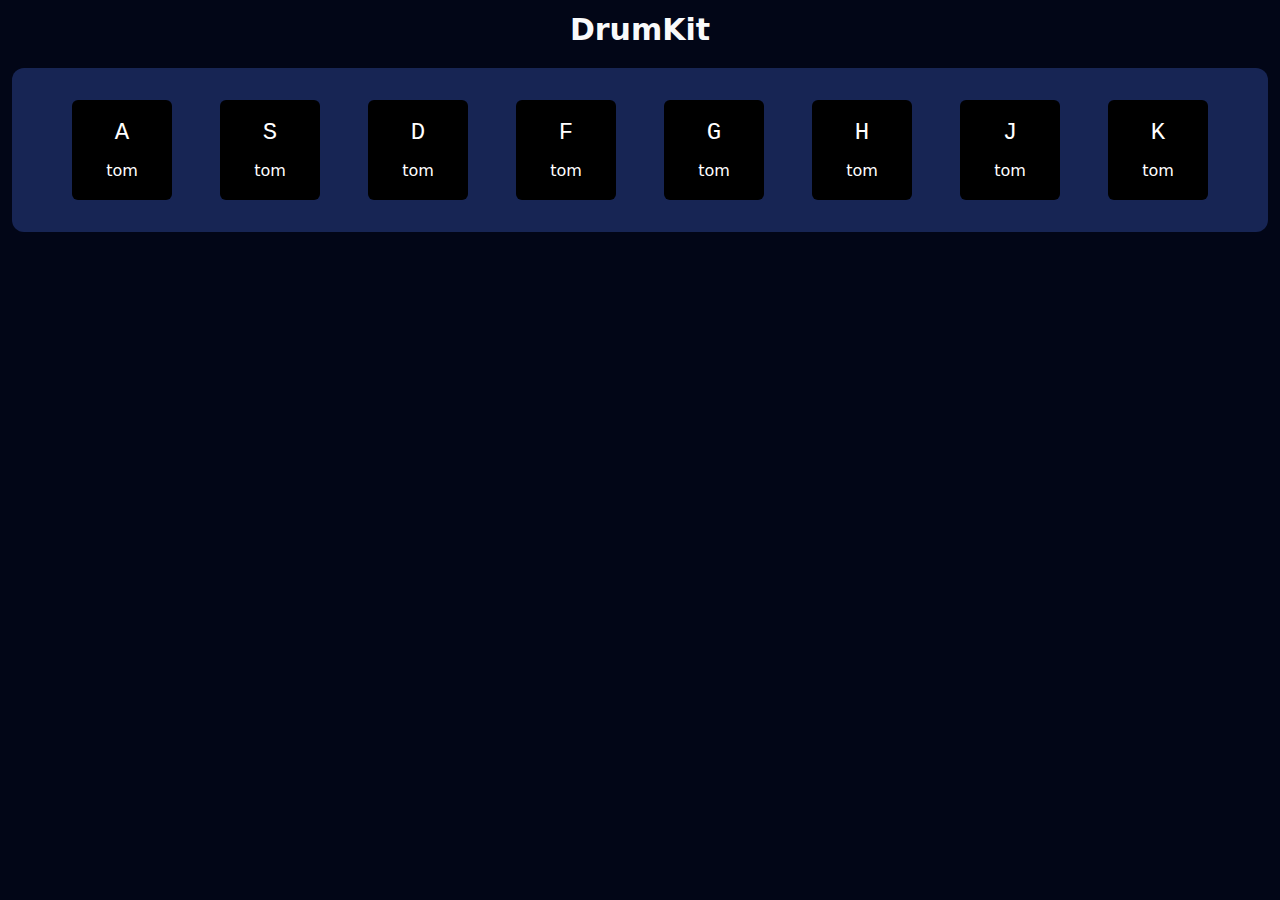
<file: index.html>
<!DOCTYPE html>
<html lang="en">
<head>
    <meta charset="UTF-8">
    <meta name="viewport" content="width=device-width, initial-scale=1.0">
    <link rel="stylesheet" href="./stylesheet.css">
    <title>DrumKit Sound</title>
</head>
<body class="bg-slate-950 p-3 space-y-5">
    <h1 class="text-3xl font-extrabold text-center text-gray-50 ">DrumKit</h1>
    <div class="flex items-center flex-wrap justify-evenly bg-blue-950 p-8 rounded-xl gap-5">
        
        <div data-key="65" class="key beatbox " tabindex="1">
            <kbd class="text-2xl">A</kbd>
            <span>tom</span>
        </div>
        <div data-key="83" class="key beatbox" tabindex="2">
            <kbd class="text-2xl">S</kbd>
            <span>tom</span>
        </div>
        <div data-key="68" class="key beatbox" tabindex="3">
            <kbd class="text-2xl">D</kbd>
            <span>tom</span>
        </div>
        <div data-key="70" class="key beatbox" tabindex="4">
            <kbd class="text-2xl">F</kbd>
            <span>tom</span>
        </div>
        <div data-key="71" class="key beatbox" tabindex="5">
            <kbd class="text-2xl">G</kbd>
            <span>tom</span>
        </div>
        <div data-key="72" class="key beatbox" tabindex="6">
            <kbd class="text-2xl">H</kbd>
            <span>tom</span>
        </div>
        <div data-key="74" class="key beatbox" tabindex="7">
            <kbd class="text-2xl">J</kbd>
            <span>tom</span>
        </div>
        <div data-key="75" class="key beatbox" tabindex="8">
            <kbd class="text-2xl">K</kbd>
            <span>tom</span>
        </div>
       
    </div>

    <!--  all the audion track -->
    <audio data-key="65" src="./cymbal-crash-7-167701.mp3"></audio>
    <audio data-key="83" src="./mixkit-bad-joke-drums-2893.wav"></audio>
    <audio data-key="68" src="./mixkit-bass-guitar-single-note-2331.wav"></audio>
    <audio data-key="70" src="./mixkit-deep-horror-drum-556.wav"></audio>
    <audio data-key="71" src="./mixkit-guitar-string-tone-2326.wav"></audio>
    <audio data-key="72" src="./mixkit-sleigh-bells-584.wav"></audio>
    <audio data-key="74" src="./mixkit-tribal-dry-drum-558.wav"></audio>
    <audio data-key="75" src="./cymbal-crash-1-167695.mp3"></audio>

    <script>
        function playSound(e){
            const audio= document.querySelector(`audio[data-key="${event.keyCode}"]`);
            const box=document.querySelector(`.key[data-key="${event.keyCode}"]`);
            if(!audio) return;
            box.classList.add("playing");
            audio.currentTime=0; // rewind to the start of the track
            audio.play();
        }
        
        // select all the box and remove playing class when transition end
        
        function removeTransition(e){
            if(e.propertyName !=="transform") return ;
            this.classList.remove("playing");
        }
        
        window.addEventListener("keydown",playSound);
        
        const boxes =document.querySelectorAll(".key");
        boxes.forEach(box=>{
            box.addEventListener("transitionend",removeTransition);
        })

    </script>
</body>
</html>
</file>
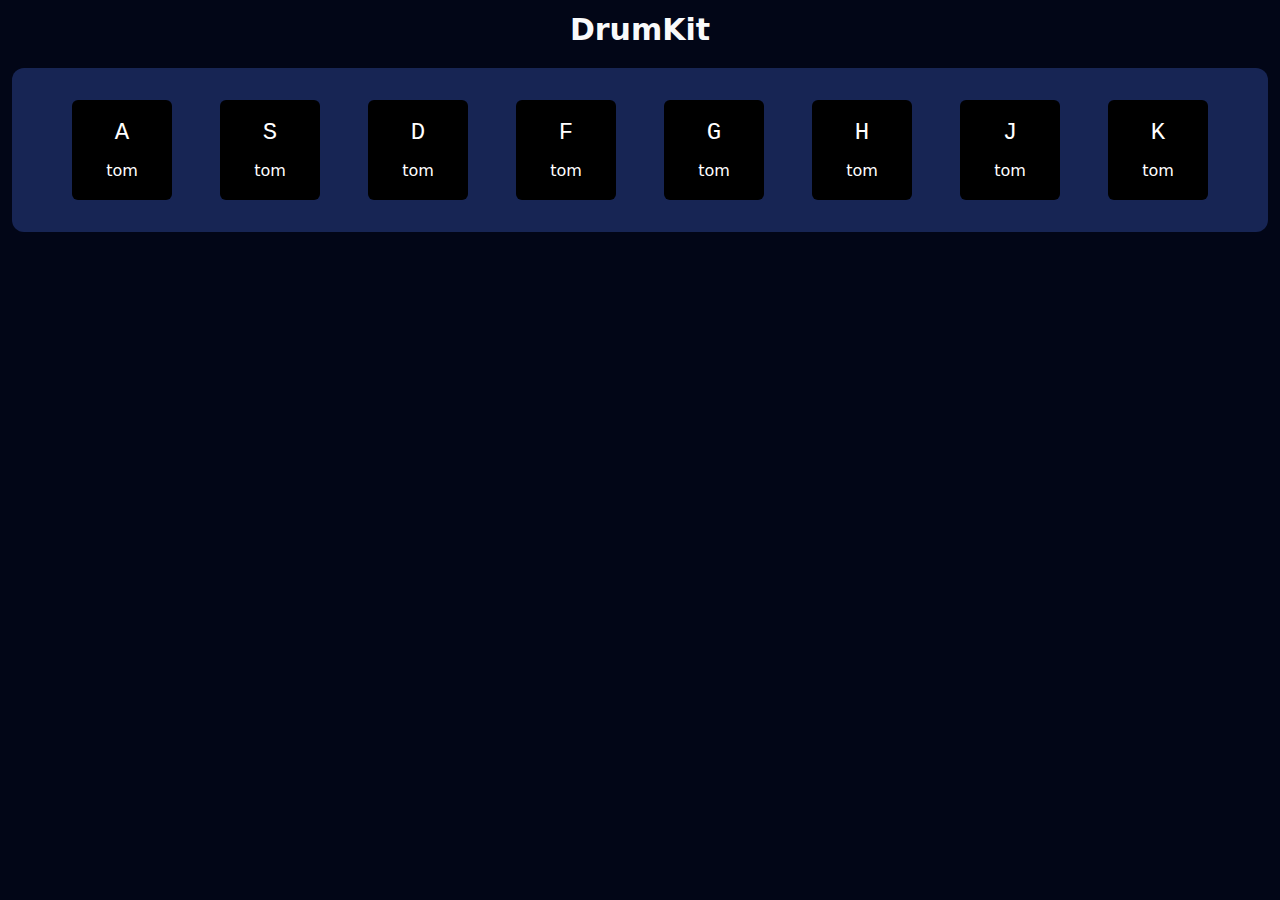
<file: drumkit.html>
<!DOCTYPE html>
<html lang="en">
<head>
    <meta charset="UTF-8">
    <meta name="viewport" content="width=device-width, initial-scale=1.0">
    <link rel="stylesheet" href="./stylesheet.css">
    <title>DrumKit Sound</title>
</head>
<body class="bg-slate-950 p-3 space-y-5">
    <h1 class="text-3xl font-extrabold text-center text-gray-50 ">DrumKit</h1>
    <div class="flex items-center flex-wrap justify-evenly bg-blue-950 p-8 rounded-xl gap-5">
        
        <div data-key="65" class="key beatbox " tabindex="1">
            <kbd class="text-2xl">A</kbd>
            <span>tom</span>
        </div>
        <div data-key="83" class="key beatbox" tabindex="2">
            <kbd class="text-2xl">S</kbd>
            <span>tom</span>
        </div>
        <div data-key="68" class="key beatbox" tabindex="3">
            <kbd class="text-2xl">D</kbd>
            <span>tom</span>
        </div>
        <div data-key="70" class="key beatbox" tabindex="4">
            <kbd class="text-2xl">F</kbd>
            <span>tom</span>
        </div>
        <div data-key="71" class="key beatbox" tabindex="5">
            <kbd class="text-2xl">G</kbd>
            <span>tom</span>
        </div>
        <div data-key="72" class="key beatbox" tabindex="6">
            <kbd class="text-2xl">H</kbd>
            <span>tom</span>
        </div>
        <div data-key="74" class="key beatbox" tabindex="7">
            <kbd class="text-2xl">J</kbd>
            <span>tom</span>
        </div>
        <div data-key="75" class="key beatbox" tabindex="8">
            <kbd class="text-2xl">K</kbd>
            <span>tom</span>
        </div>
       
    </div>

    <!--  all the audion track -->
    <audio data-key="65" src="./cymbal-crash-7-167701.mp3"></audio>
    <audio data-key="83" src="./mixkit-bad-joke-drums-2893.wav"></audio>
    <audio data-key="68" src="./mixkit-bass-guitar-single-note-2331.wav"></audio>
    <audio data-key="70" src="./mixkit-deep-horror-drum-556.wav"></audio>
    <audio data-key="71" src="./mixkit-guitar-string-tone-2326.wav"></audio>
    <audio data-key="72" src="./mixkit-sleigh-bells-584.wav"></audio>
    <audio data-key="74" src="./mixkit-tribal-dry-drum-558.wav"></audio>
    <audio data-key="75" src="./cymbal-crash-1-167695.mp3"></audio>

    <script>
        function playSound(e){
            const audio= document.querySelector(`audio[data-key="${event.keyCode}"]`);
            const box=document.querySelector(`.key[data-key="${event.keyCode}"]`);
            if(!audio) return;
            box.classList.add("playing");
            audio.currentTime=0; // rewind to the start of the track
            audio.play();
        }
        
        // select all the box and remove playing class when transition end
        
        function removeTransition(e){
            if(e.propertyName !=="transform") return ;
            this.classList.remove("playing");
        }
        
        window.addEventListener("keydown",playSound);
        
        const boxes =document.querySelectorAll(".key");
        boxes.forEach(box=>{
            box.addEventListener("transitionend",removeTransition);
        })

    </script>
</body>
</html>
</file>
<file: stylesheet.css>
/*
! tailwindcss v3.3.5 | MIT License | https://tailwindcss.com
*/

/*
1. Prevent padding and border from affecting element width. (https://github.com/mozdevs/cssremedy/issues/4)
2. Allow adding a border to an element by just adding a border-width. (https://github.com/tailwindcss/tailwindcss/pull/116)
*/

*,
::before,
::after {
  box-sizing: border-box;
  /* 1 */
  border-width: 0;
  /* 2 */
  border-style: solid;
  /* 2 */
  border-color: #e5e7eb;
  /* 2 */
}

::before,
::after {
  --tw-content: '';
}

/*
1. Use a consistent sensible line-height in all browsers.
2. Prevent adjustments of font size after orientation changes in iOS.
3. Use a more readable tab size.
4. Use the user's configured `sans` font-family by default.
5. Use the user's configured `sans` font-feature-settings by default.
6. Use the user's configured `sans` font-variation-settings by default.
*/

html {
  line-height: 1.5;
  /* 1 */
  -webkit-text-size-adjust: 100%;
  /* 2 */
  -moz-tab-size: 4;
  /* 3 */
  -o-tab-size: 4;
     tab-size: 4;
  /* 3 */
  font-family: ui-sans-serif, system-ui, -apple-system, BlinkMacSystemFont, "Segoe UI", Roboto, "Helvetica Neue", Arial, "Noto Sans", sans-serif, "Apple Color Emoji", "Segoe UI Emoji", "Segoe UI Symbol", "Noto Color Emoji";
  /* 4 */
  font-feature-settings: normal;
  /* 5 */
  font-variation-settings: normal;
  /* 6 */
}

/*
1. Remove the margin in all browsers.
2. Inherit line-height from `html` so users can set them as a class directly on the `html` element.
*/

body {
  margin: 0;
  /* 1 */
  line-height: inherit;
  /* 2 */
}

/*
1. Add the correct height in Firefox.
2. Correct the inheritance of border color in Firefox. (https://bugzilla.mozilla.org/show_bug.cgi?id=190655)
3. Ensure horizontal rules are visible by default.
*/

hr {
  height: 0;
  /* 1 */
  color: inherit;
  /* 2 */
  border-top-width: 1px;
  /* 3 */
}

/*
Add the correct text decoration in Chrome, Edge, and Safari.
*/

abbr:where([title]) {
  -webkit-text-decoration: underline dotted;
          text-decoration: underline dotted;
}

/*
Remove the default font size and weight for headings.
*/

h1,
h2,
h3,
h4,
h5,
h6 {
  font-size: inherit;
  font-weight: inherit;
}

/*
Reset links to optimize for opt-in styling instead of opt-out.
*/

a {
  color: inherit;
  text-decoration: inherit;
}

/*
Add the correct font weight in Edge and Safari.
*/

b,
strong {
  font-weight: bolder;
}

/*
1. Use the user's configured `mono` font family by default.
2. Correct the odd `em` font sizing in all browsers.
*/

code,
kbd,
samp,
pre {
  font-family: ui-monospace, SFMono-Regular, Menlo, Monaco, Consolas, "Liberation Mono", "Courier New", monospace;
  /* 1 */
  font-size: 1em;
  /* 2 */
}

/*
Add the correct font size in all browsers.
*/

small {
  font-size: 80%;
}

/*
Prevent `sub` and `sup` elements from affecting the line height in all browsers.
*/

sub,
sup {
  font-size: 75%;
  line-height: 0;
  position: relative;
  vertical-align: baseline;
}

sub {
  bottom: -0.25em;
}

sup {
  top: -0.5em;
}

/*
1. Remove text indentation from table contents in Chrome and Safari. (https://bugs.chromium.org/p/chromium/issues/detail?id=999088, https://bugs.webkit.org/show_bug.cgi?id=201297)
2. Correct table border color inheritance in all Chrome and Safari. (https://bugs.chromium.org/p/chromium/issues/detail?id=935729, https://bugs.webkit.org/show_bug.cgi?id=195016)
3. Remove gaps between table borders by default.
*/

table {
  text-indent: 0;
  /* 1 */
  border-color: inherit;
  /* 2 */
  border-collapse: collapse;
  /* 3 */
}

/*
1. Change the font styles in all browsers.
2. Remove the margin in Firefox and Safari.
3. Remove default padding in all browsers.
*/

button,
input,
optgroup,
select,
textarea {
  font-family: inherit;
  /* 1 */
  font-feature-settings: inherit;
  /* 1 */
  font-variation-settings: inherit;
  /* 1 */
  font-size: 100%;
  /* 1 */
  font-weight: inherit;
  /* 1 */
  line-height: inherit;
  /* 1 */
  color: inherit;
  /* 1 */
  margin: 0;
  /* 2 */
  padding: 0;
  /* 3 */
}

/*
Remove the inheritance of text transform in Edge and Firefox.
*/

button,
select {
  text-transform: none;
}

/*
1. Correct the inability to style clickable types in iOS and Safari.
2. Remove default button styles.
*/

button,
[type='button'],
[type='reset'],
[type='submit'] {
  -webkit-appearance: button;
  /* 1 */
  background-color: transparent;
  /* 2 */
  background-image: none;
  /* 2 */
}

/*
Use the modern Firefox focus style for all focusable elements.
*/

:-moz-focusring {
  outline: auto;
}

/*
Remove the additional `:invalid` styles in Firefox. (https://github.com/mozilla/gecko-dev/blob/2f9eacd9d3d995c937b4251a5557d95d494c9be1/layout/style/res/forms.css#L728-L737)
*/

:-moz-ui-invalid {
  box-shadow: none;
}

/*
Add the correct vertical alignment in Chrome and Firefox.
*/

progress {
  vertical-align: baseline;
}

/*
Correct the cursor style of increment and decrement buttons in Safari.
*/

::-webkit-inner-spin-button,
::-webkit-outer-spin-button {
  height: auto;
}

/*
1. Correct the odd appearance in Chrome and Safari.
2. Correct the outline style in Safari.
*/

[type='search'] {
  -webkit-appearance: textfield;
  /* 1 */
  outline-offset: -2px;
  /* 2 */
}

/*
Remove the inner padding in Chrome and Safari on macOS.
*/

::-webkit-search-decoration {
  -webkit-appearance: none;
}

/*
1. Correct the inability to style clickable types in iOS and Safari.
2. Change font properties to `inherit` in Safari.
*/

::-webkit-file-upload-button {
  -webkit-appearance: button;
  /* 1 */
  font: inherit;
  /* 2 */
}

/*
Add the correct display in Chrome and Safari.
*/

summary {
  display: list-item;
}

/*
Removes the default spacing and border for appropriate elements.
*/

blockquote,
dl,
dd,
h1,
h2,
h3,
h4,
h5,
h6,
hr,
figure,
p,
pre {
  margin: 0;
}

fieldset {
  margin: 0;
  padding: 0;
}

legend {
  padding: 0;
}

ol,
ul,
menu {
  list-style: none;
  margin: 0;
  padding: 0;
}

/*
Reset default styling for dialogs.
*/

dialog {
  padding: 0;
}

/*
Prevent resizing textareas horizontally by default.
*/

textarea {
  resize: vertical;
}

/*
1. Reset the default placeholder opacity in Firefox. (https://github.com/tailwindlabs/tailwindcss/issues/3300)
2. Set the default placeholder color to the user's configured gray 400 color.
*/

input::-moz-placeholder, textarea::-moz-placeholder {
  opacity: 1;
  /* 1 */
  color: #9ca3af;
  /* 2 */
}

input::placeholder,
textarea::placeholder {
  opacity: 1;
  /* 1 */
  color: #9ca3af;
  /* 2 */
}

/*
Set the default cursor for buttons.
*/

button,
[role="button"] {
  cursor: pointer;
}

/*
Make sure disabled buttons don't get the pointer cursor.
*/

:disabled {
  cursor: default;
}

/*
1. Make replaced elements `display: block` by default. (https://github.com/mozdevs/cssremedy/issues/14)
2. Add `vertical-align: middle` to align replaced elements more sensibly by default. (https://github.com/jensimmons/cssremedy/issues/14#issuecomment-634934210)
   This can trigger a poorly considered lint error in some tools but is included by design.
*/

img,
svg,
video,
canvas,
audio,
iframe,
embed,
object {
  display: block;
  /* 1 */
  vertical-align: middle;
  /* 2 */
}

/*
Constrain images and videos to the parent width and preserve their intrinsic aspect ratio. (https://github.com/mozdevs/cssremedy/issues/14)
*/

img,
video {
  max-width: 100%;
  height: auto;
}

/* Make elements with the HTML hidden attribute stay hidden by default */

[hidden] {
  display: none;
}

*, ::before, ::after {
  --tw-border-spacing-x: 0;
  --tw-border-spacing-y: 0;
  --tw-translate-x: 0;
  --tw-translate-y: 0;
  --tw-rotate: 0;
  --tw-skew-x: 0;
  --tw-skew-y: 0;
  --tw-scale-x: 1;
  --tw-scale-y: 1;
  --tw-pan-x:  ;
  --tw-pan-y:  ;
  --tw-pinch-zoom:  ;
  --tw-scroll-snap-strictness: proximity;
  --tw-gradient-from-position:  ;
  --tw-gradient-via-position:  ;
  --tw-gradient-to-position:  ;
  --tw-ordinal:  ;
  --tw-slashed-zero:  ;
  --tw-numeric-figure:  ;
  --tw-numeric-spacing:  ;
  --tw-numeric-fraction:  ;
  --tw-ring-inset:  ;
  --tw-ring-offset-width: 0px;
  --tw-ring-offset-color: #fff;
  --tw-ring-color: rgb(59 130 246 / 0.5);
  --tw-ring-offset-shadow: 0 0 #0000;
  --tw-ring-shadow: 0 0 #0000;
  --tw-shadow: 0 0 #0000;
  --tw-shadow-colored: 0 0 #0000;
  --tw-blur:  ;
  --tw-brightness:  ;
  --tw-contrast:  ;
  --tw-grayscale:  ;
  --tw-hue-rotate:  ;
  --tw-invert:  ;
  --tw-saturate:  ;
  --tw-sepia:  ;
  --tw-drop-shadow:  ;
  --tw-backdrop-blur:  ;
  --tw-backdrop-brightness:  ;
  --tw-backdrop-contrast:  ;
  --tw-backdrop-grayscale:  ;
  --tw-backdrop-hue-rotate:  ;
  --tw-backdrop-invert:  ;
  --tw-backdrop-opacity:  ;
  --tw-backdrop-saturate:  ;
  --tw-backdrop-sepia:  ;
}

::backdrop {
  --tw-border-spacing-x: 0;
  --tw-border-spacing-y: 0;
  --tw-translate-x: 0;
  --tw-translate-y: 0;
  --tw-rotate: 0;
  --tw-skew-x: 0;
  --tw-skew-y: 0;
  --tw-scale-x: 1;
  --tw-scale-y: 1;
  --tw-pan-x:  ;
  --tw-pan-y:  ;
  --tw-pinch-zoom:  ;
  --tw-scroll-snap-strictness: proximity;
  --tw-gradient-from-position:  ;
  --tw-gradient-via-position:  ;
  --tw-gradient-to-position:  ;
  --tw-ordinal:  ;
  --tw-slashed-zero:  ;
  --tw-numeric-figure:  ;
  --tw-numeric-spacing:  ;
  --tw-numeric-fraction:  ;
  --tw-ring-inset:  ;
  --tw-ring-offset-width: 0px;
  --tw-ring-offset-color: #fff;
  --tw-ring-color: rgb(59 130 246 / 0.5);
  --tw-ring-offset-shadow: 0 0 #0000;
  --tw-ring-shadow: 0 0 #0000;
  --tw-shadow: 0 0 #0000;
  --tw-shadow-colored: 0 0 #0000;
  --tw-blur:  ;
  --tw-brightness:  ;
  --tw-contrast:  ;
  --tw-grayscale:  ;
  --tw-hue-rotate:  ;
  --tw-invert:  ;
  --tw-saturate:  ;
  --tw-sepia:  ;
  --tw-drop-shadow:  ;
  --tw-backdrop-blur:  ;
  --tw-backdrop-brightness:  ;
  --tw-backdrop-contrast:  ;
  --tw-backdrop-grayscale:  ;
  --tw-backdrop-hue-rotate:  ;
  --tw-backdrop-invert:  ;
  --tw-backdrop-opacity:  ;
  --tw-backdrop-saturate:  ;
  --tw-backdrop-sepia:  ;
}

.beatbox {
  display: grid;
  height: 100px;
  width: 100px;
  place-items: center;
  border-radius: 0.375rem;
  --tw-bg-opacity: 1;
  background-color: rgb(0 0 0 / var(--tw-bg-opacity));
  padding: 0.75rem;
  --tw-text-opacity: 1;
  color: rgb(255 255 255 / var(--tw-text-opacity));
  transition-property: all;
  transition-timing-function: cubic-bezier(0.4, 0, 0.2, 1);
  transition-duration: 150ms;
}

.playing {
  --tw-scale-x: 1.05;
  --tw-scale-y: 1.05;
  transform: translate(var(--tw-translate-x), var(--tw-translate-y)) rotate(var(--tw-rotate)) skewX(var(--tw-skew-x)) skewY(var(--tw-skew-y)) scaleX(var(--tw-scale-x)) scaleY(var(--tw-scale-y));
  --tw-ring-offset-shadow: var(--tw-ring-inset) 0 0 0 var(--tw-ring-offset-width) var(--tw-ring-offset-color);
  --tw-ring-shadow: var(--tw-ring-inset) 0 0 0 calc(2px + var(--tw-ring-offset-width)) var(--tw-ring-color);
  box-shadow: var(--tw-ring-offset-shadow), var(--tw-ring-shadow), var(--tw-shadow, 0 0 #0000);
  --tw-ring-opacity: 1;
  --tw-ring-color: rgb(250 204 21 / var(--tw-ring-opacity));
}

.flex {
  display: flex;
}

.transform {
  transform: translate(var(--tw-translate-x), var(--tw-translate-y)) rotate(var(--tw-rotate)) skewX(var(--tw-skew-x)) skewY(var(--tw-skew-y)) scaleX(var(--tw-scale-x)) scaleY(var(--tw-scale-y));
}

.flex-wrap {
  flex-wrap: wrap;
}

.items-center {
  align-items: center;
}

.justify-evenly {
  justify-content: space-evenly;
}

.gap-5 {
  gap: 1.25rem;
}

.space-y-5 > :not([hidden]) ~ :not([hidden]) {
  --tw-space-y-reverse: 0;
  margin-top: calc(1.25rem * calc(1 - var(--tw-space-y-reverse)));
  margin-bottom: calc(1.25rem * var(--tw-space-y-reverse));
}

.rounded-xl {
  border-radius: 0.75rem;
}

.bg-blue-950 {
  --tw-bg-opacity: 1;
  background-color: rgb(23 37 84 / var(--tw-bg-opacity));
}

.bg-slate-950 {
  --tw-bg-opacity: 1;
  background-color: rgb(2 6 23 / var(--tw-bg-opacity));
}

.p-3 {
  padding: 0.75rem;
}

.p-8 {
  padding: 2rem;
}

.text-center {
  text-align: center;
}

.text-2xl {
  font-size: 1.5rem;
  line-height: 2rem;
}

.text-3xl {
  font-size: 1.875rem;
  line-height: 2.25rem;
}

.font-extrabold {
  font-weight: 800;
}

.text-gray-50 {
  --tw-text-opacity: 1;
  color: rgb(249 250 251 / var(--tw-text-opacity));
}

.transition {
  transition-property: color, background-color, border-color, text-decoration-color, fill, stroke, opacity, box-shadow, transform, filter, -webkit-backdrop-filter;
  transition-property: color, background-color, border-color, text-decoration-color, fill, stroke, opacity, box-shadow, transform, filter, backdrop-filter;
  transition-property: color, background-color, border-color, text-decoration-color, fill, stroke, opacity, box-shadow, transform, filter, backdrop-filter, -webkit-backdrop-filter;
  transition-timing-function: cubic-bezier(0.4, 0, 0.2, 1);
  transition-duration: 150ms;
}
</file>
